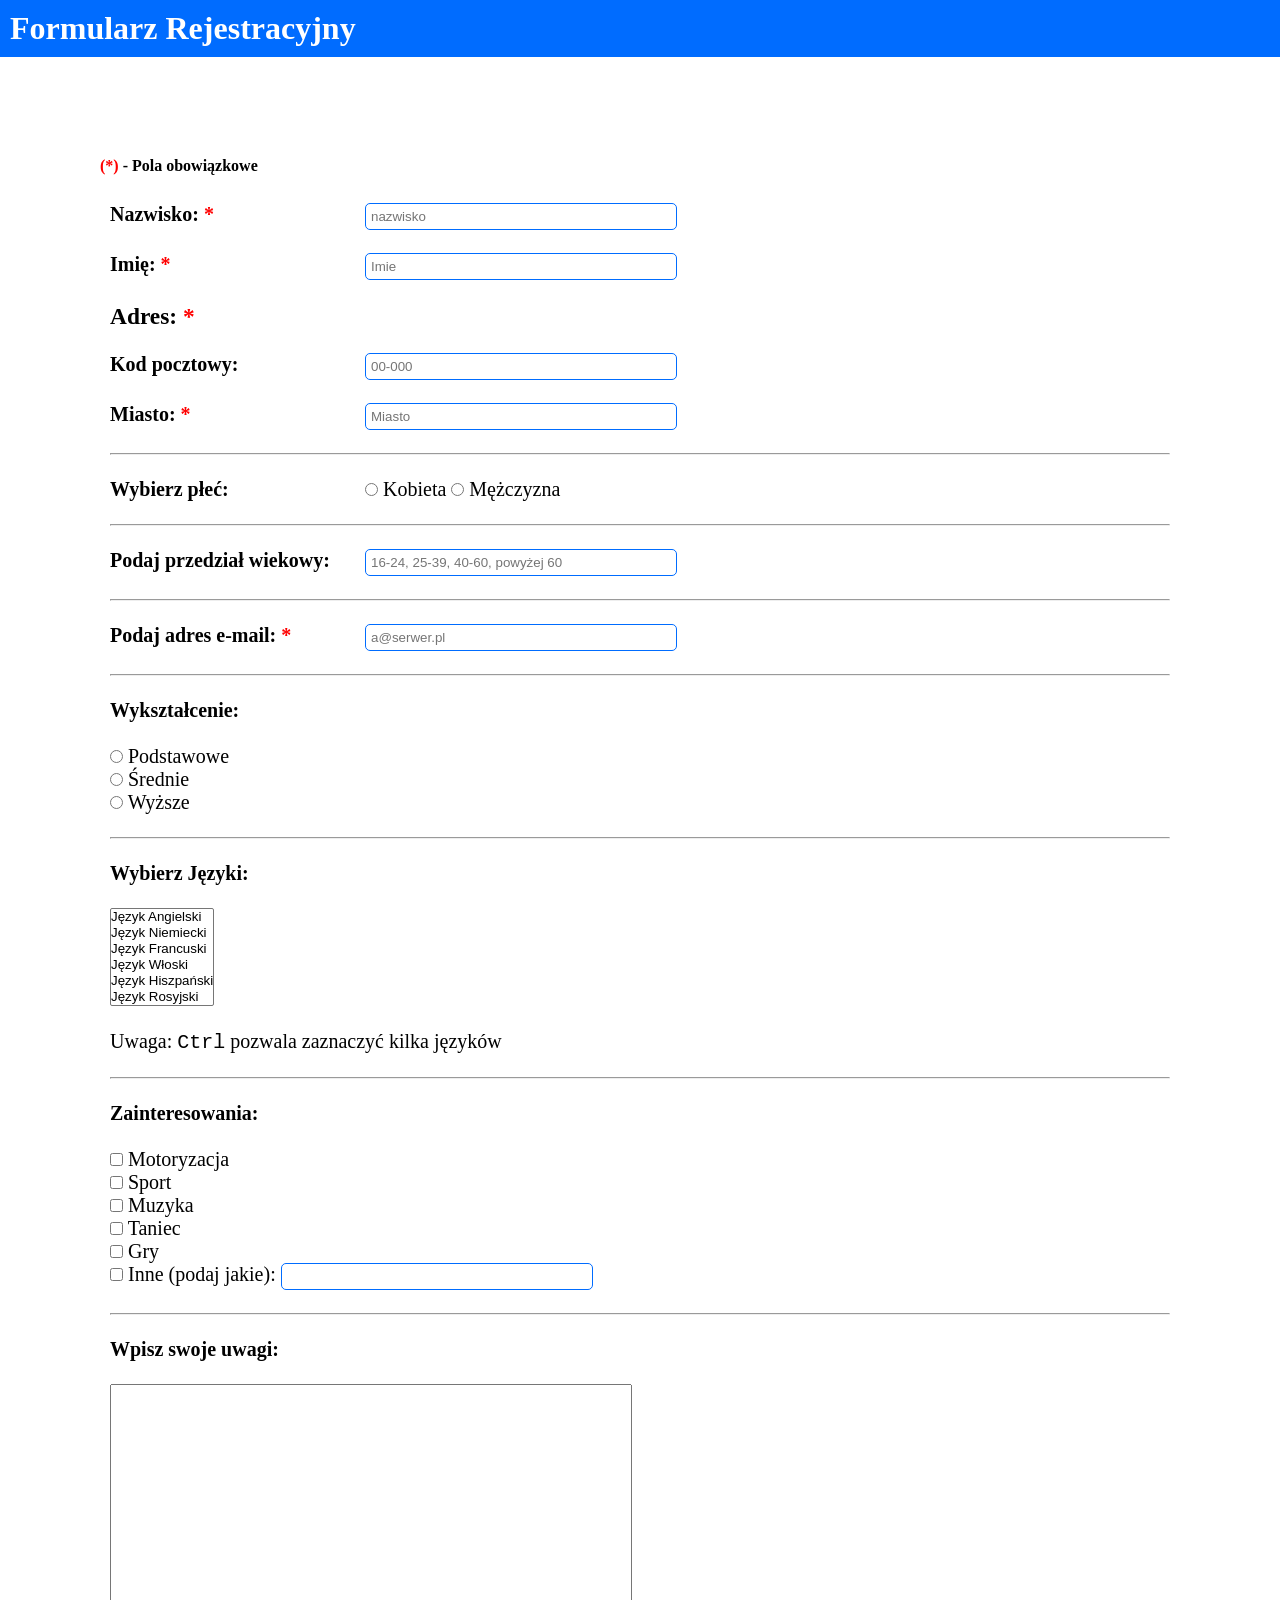
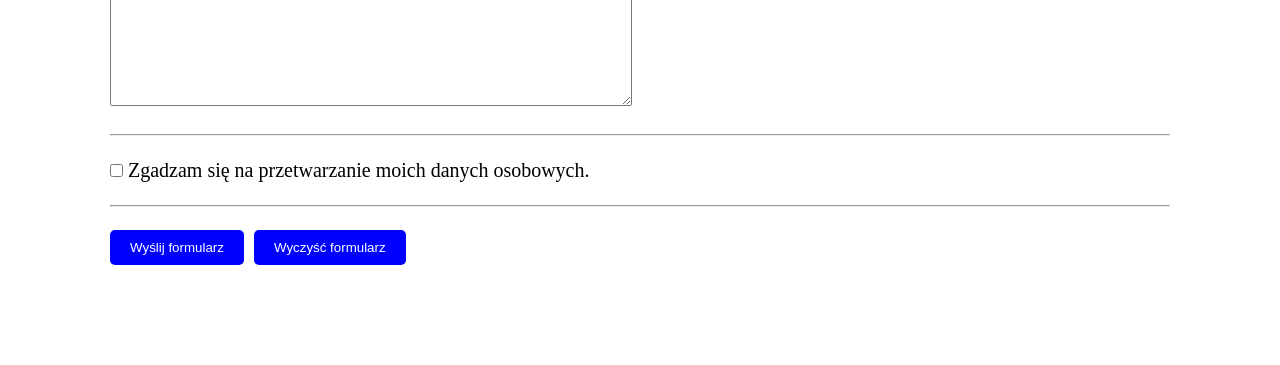
<file: PHP - Strona Formularz/index.html>
<!DOCTYPE html>
<html lang="pl">
<head>
    <meta charset="UTF-8">
    <title>Formularz Rejestracyjny</title>
    <link rel="stylesheet"
          href="style.css">
</head>
<body>
    <header>
        <h1>Formularz Rejestracyjny</h1>
    </header>
    <main>
        <div class="formularz">
            <b><a style="color: red">(*)</a> - Pola obowiązkowe</b>
            <br><br>
            <form>
                <label for="nazwisko"><b>Nazwisko: <a style="color: red">*</a> </b></label>
                <input type="text" id="nazwisko" placeholder="nazwisko"><br><br>
                <label for="imie"><b>Imię: <a style="color: red">*</a> </b></label>
                <input type="text" id="imie" placeholder="Imie"><br><br>
                <h3>Adres:<a style="color: red"> *</a></h3><br>
                <label for="kod-pocztowy"><b>Kod pocztowy:  </b></label>
                <input type="text" id="kod-pocztowy" placeholder="00-000"><br><br>
                <label for="miasto"><b>Miasto: <a style="color: red">*</a> </b></label>
                <input type="text" id="miasto" placeholder="Miasto"><br><br>
                <hr><br>
                <label for="plec"><b>Wybierz płeć: </b></label>
                <input type="radio" id="kobieta" name="plec" value="kobieta"> Kobieta
                <input type="radio" id="mezczyzna" name="plec" value="mezczyzna"> Mężczyzna
                <br><br>
                <hr><br>
                <label for="wiek"><b>Podaj przedział wiekowy: </b></label>
                <input type="text" id="wiek" placeholder="16-24, 25-39, 40-60, powyżej 60"><br><br>
                <hr><br>
                <label for="email"><b>Podaj adres e-mail: <a style="color: red">*</a> </b></label>
                <input type="text" id="email" placeholder="a@serwer.pl"><br><br>
                <hr><br>
                <label for="wyksztalcenie"><b>Wykształcenie: </b></label><br><br>
                <input type="radio" id="wyksztalcenie-podstawowe" name="wyksztalcenie" value="Podstawowe"> Podstawowe<br>
                <input type="radio" id="wyksztalcenie-srednie" name="wyksztalcenie" value="Srednie"> Średnie<br>
                <input type="radio" id="wyksztalcenie-wyzsze" name="wyksztalcenie" value="Wyzsze"> Wyższe<br><br>
                <hr><br>
                <label for="jezyk"><b>Wybierz Języki: </b></label><br><br>
                <select name="jezyki" size="6" multiple>
                    <option value="angielski">Język Angielski</option>
                    <option value="niemiecki">Język Niemiecki</option>
                    <option value="francuski">Język Francuski</option>
                    <option value="wloski">Język Włoski</option>
                    <option value="hiszpanski">Język Hiszpański</option>
                    <option value="rosyjski">Język Rosyjski</option>
                </select>
                <br><br>
                Uwaga: <kbd>Ctrl</kbd> pozwala zaznaczyć kilka języków
                <br><br>
                <hr><br>
                <label for="zainteresowania"><b>Zainteresowania: </b></label><br><br>
                <input type="checkbox" id="zainteresowania-motoryzacja" name="zainteresowania" value="motoryzacja"> Motoryzacja<br>
                <input type="checkbox" id="zainteresowania-sport" name="zainteresowania" value="sport"> Sport<br>
                <input type="checkbox" id="zainteresowania-muzyka" name="zainteresowania" value="muzyka"> Muzyka<br>
                <input type="checkbox" id="zainteresowania-taniec" name="zainteresowania" value="taniec"> Taniec<br>
                <input type="checkbox" id="zainteresowania-Gry" name="zainteresowania" value="gry"> Gry<br>
                <input type="checkbox" id="zainteresowania-inne" name="zainteresowania" value="inne"> Inne (podaj jakie):
                <input type="text" id="zainteresowania-inne"><br><br>
                <hr><br>
                <label for="uwagi"><b>Wpisz swoje uwagi: </b></label><br><br>
                <textarea></textarea>
                <br><br><hr><br>
                <input type="checkbox" id="przetwarzanie" name="przetwarzanie"> Zgadzam się na przetwarzanie moich danych osobowych.
                <br><br><hr><br>
                <input type="submit" value="Wyślij formularz"><input type="reset" value="Wyczyść formularz">
            </form>
        </div>
    </main>
</body>
</html>
</file>
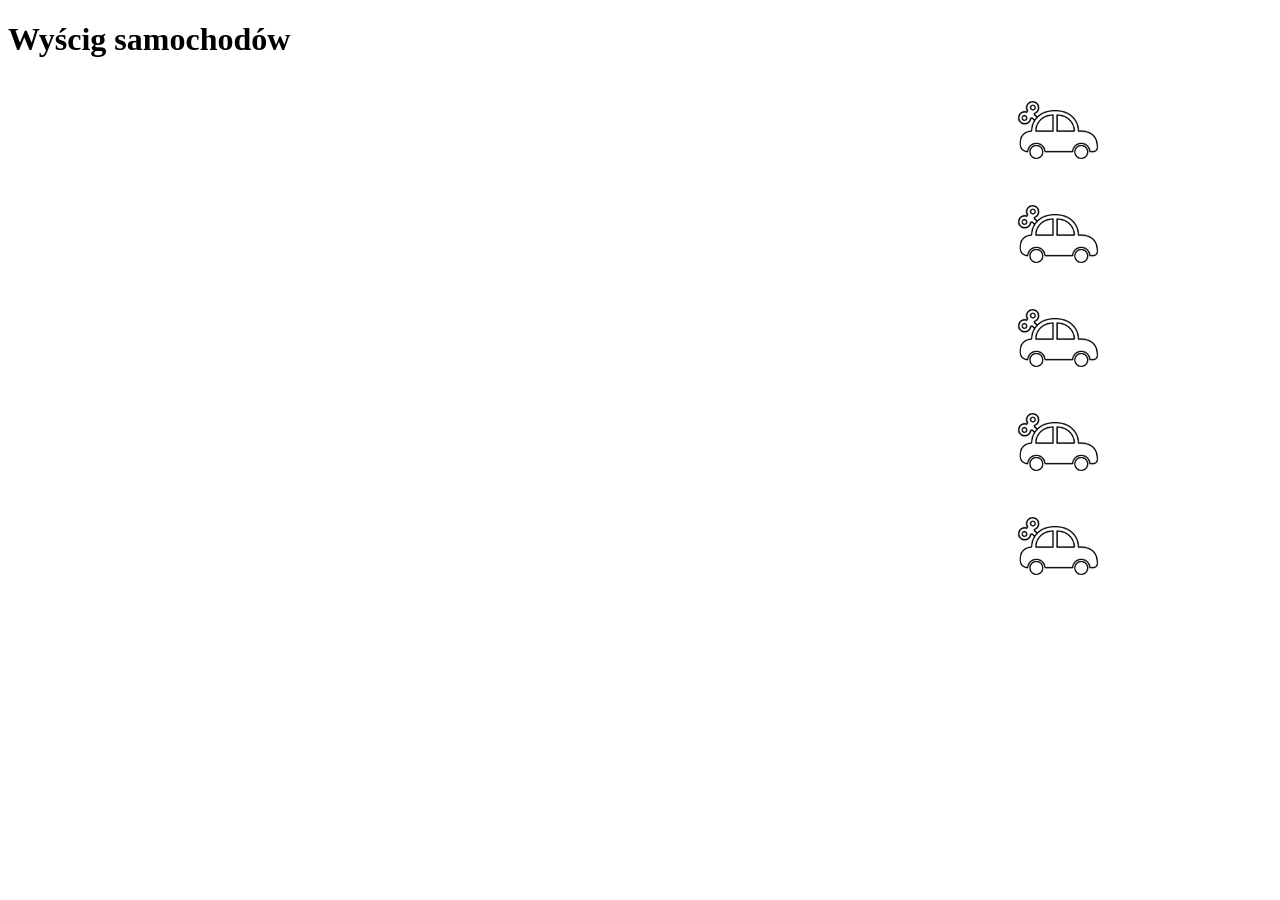
<file: Animacje/Zadanie 6.10/index.html>
<!DOCTYPE html>
<html lang="pl">
<head>
    <meta charset="UTF-8">
    <title>Zadanie 6.10</title>
    <link rel="stylesheet"
          href="style.css">
</head>
<body>
    <h1>Wyścig samochodów</h1>
    <div class="animacja">
        <img src="samochodzik.jpg" alt="samochod" class="samochod1"><br>
        <img src="samochodzik.jpg" alt="samochod" class="samochod2"><br>
        <img src="samochodzik.jpg" alt="samochod" class="samochod3"><br>
        <img src="samochodzik.jpg" alt="samochod" class="samochod4"><br>
        <img src="samochodzik.jpg" alt="samochod" class="samochod5"><br>
    </div>
</body>
</html>
</file>
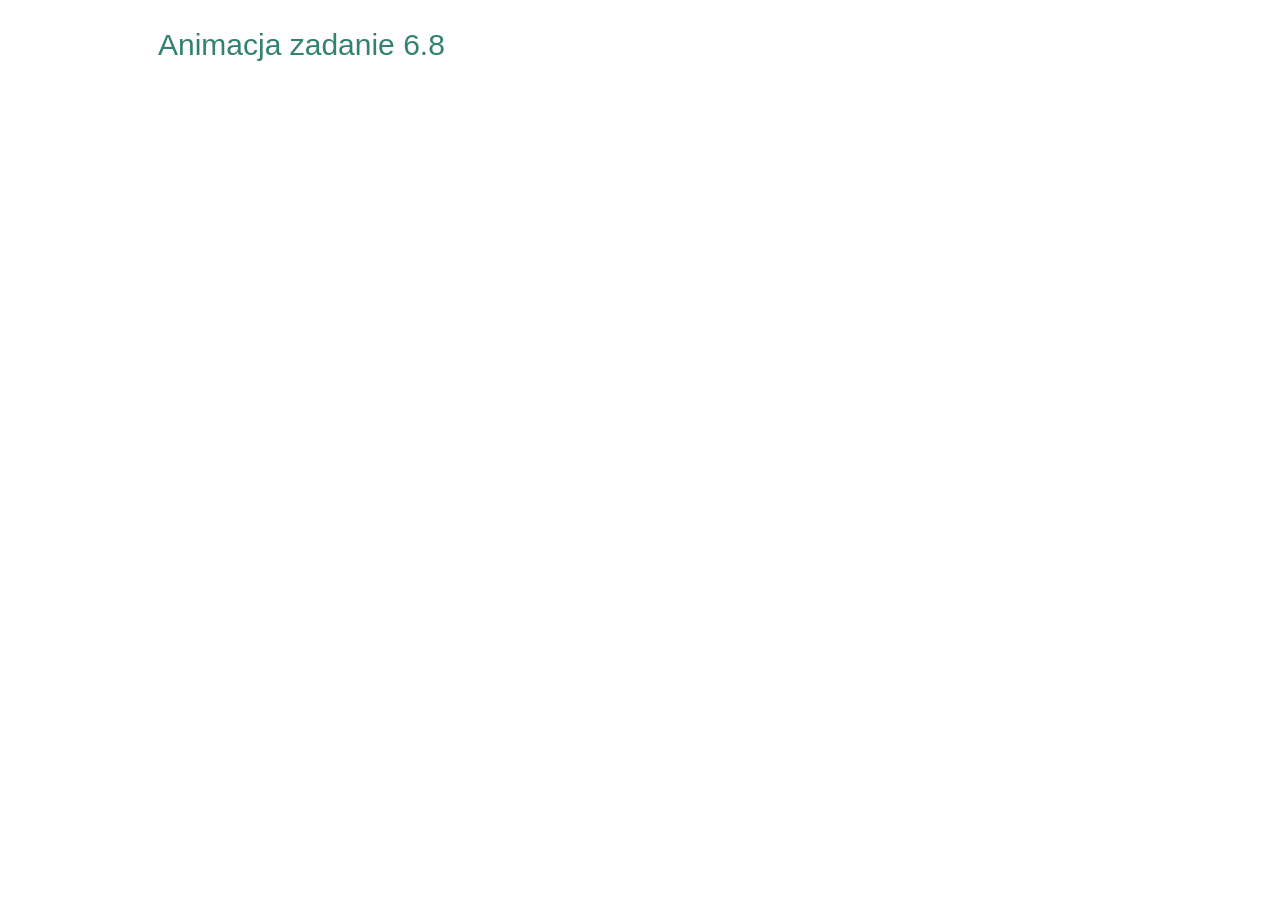
<file: Animacje/Zadanie 6.8/index.html>
<!DOCTYPE html>
<html lang="pl">
<head>
    <meta charset="UTF-8">
    <title>Zadanie 6.8</title>
    <link rel="stylesheet"
          href="style.css">
</head>
<body>
    <div class="animacja">
        Animacja zadanie 6.8
    </div>
</body>
</html>
</file>
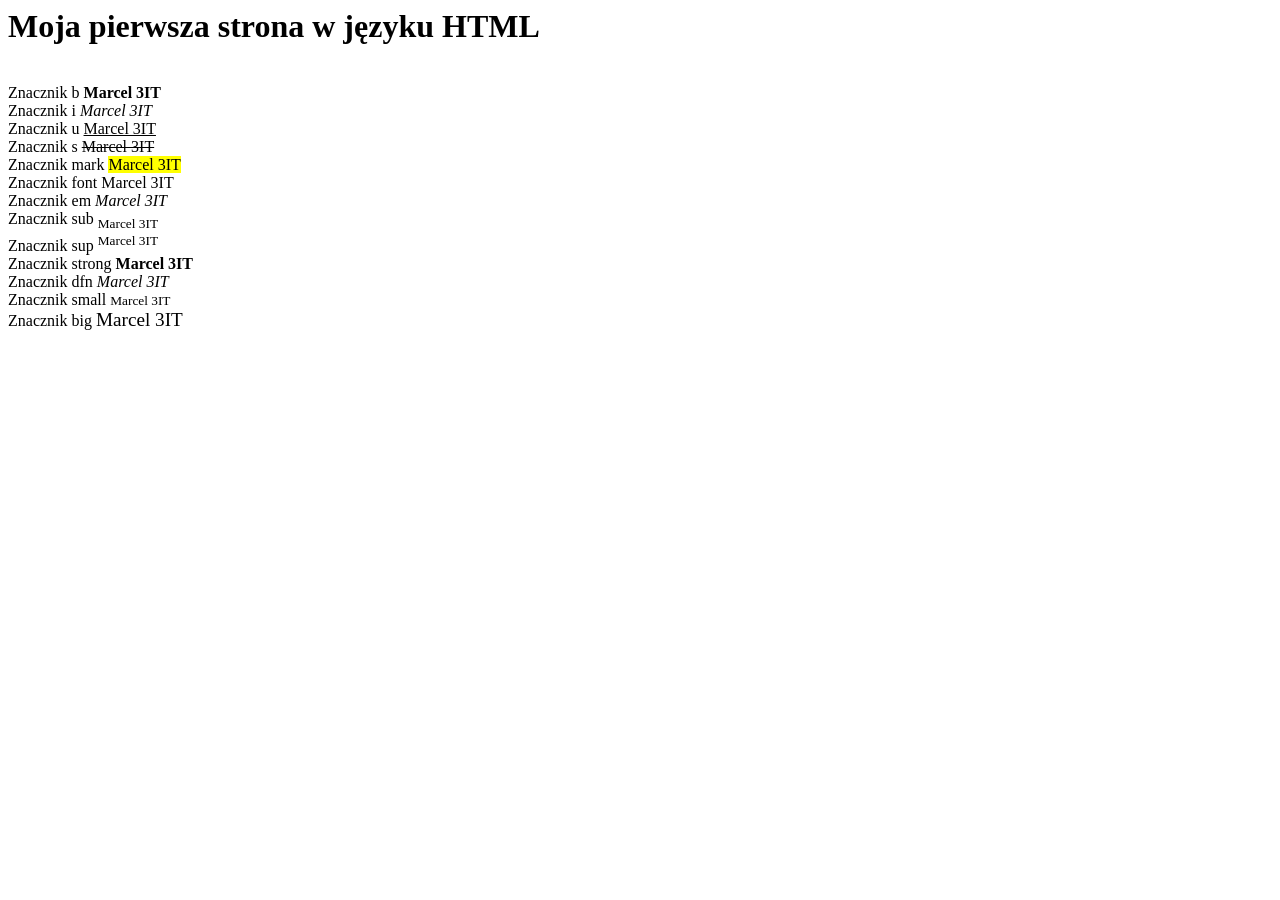
<file: Stare/Materiały z lekcji/Lekcja 1 - HTML - struktura dokumentu/index.html>
<html>
	<head>
		<meta charset="UTF-8">
	</head>
	<body>
		<h1>Moja pierwsza strona w języku HTML</h1>
		<br>
		Znacznik b <b>Marcel 3IT</b>
		<br>
		Znacznik i <i>Marcel 3IT</i>
		<br>
		Znacznik u <u>Marcel 3IT</u>
		<br>
		Znacznik s <s>Marcel 3IT</s>
		<br>
		Znacznik mark <mark>Marcel 3IT</mark>
		<br>
		Znacznik font <font>Marcel 3IT</font>
		<br>
		Znacznik em <em>Marcel 3IT</em>
		<br>
		Znacznik sub <sub>Marcel 3IT</sub>
		<br>
		Znacznik sup <sup>Marcel 3IT</sup>
		<br>
		Znacznik strong <strong>Marcel 3IT</strong>
		<br>
		Znacznik dfn <dfn>Marcel 3IT</dfn>
		<br>
		Znacznik small <small>Marcel 3IT</small>
		<br>
		Znacznik big <big>Marcel 3IT</big>
	</body>
</html>
</file>
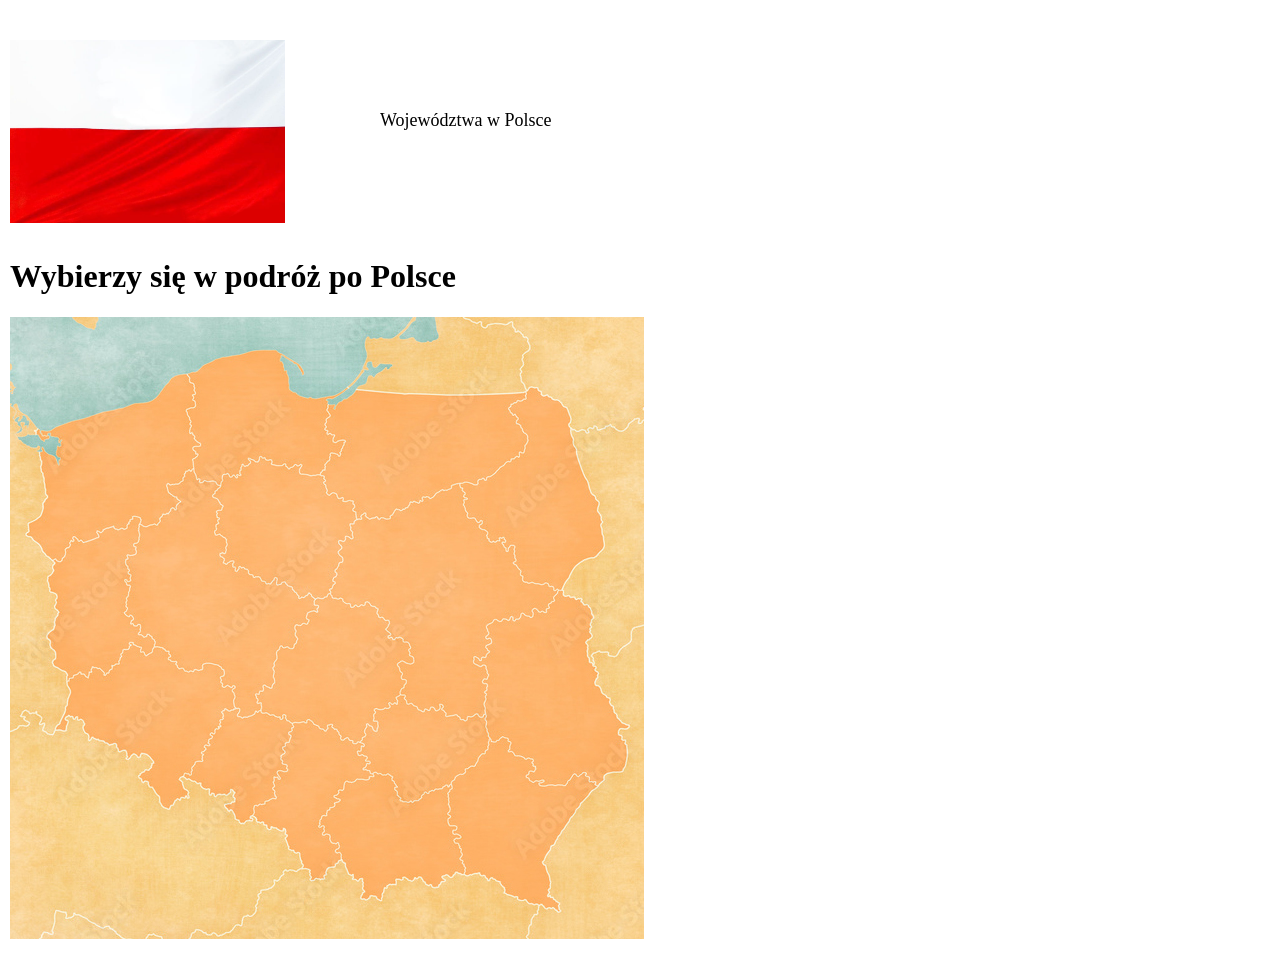
<file: Stare/Materiały z lekcji/Lekcja 10 - Odsyłacze 2/index.html>
<!DOCTYPE html>
<html lang="pl">
<head>
    <meta charset="UTF-8">
    <meta name="viewport" content="width=device-width, initial-scale=1.0">
    <link rel="stylesheet" href="style.css">
    <title>Mapa Województw</title>
</head>
<body>
    <figure>
        <img src="flaga.png" alt="Flaga Polski" width="275px">
        <p>Województwa w Polsce</p>
    </figure>
    <br>
    <h1>Wybierzy się w podróż po Polsce</h1>
    <img src="Mapa.png" alt="Mapa Województw" usemap="#Mapa">
    <map name="Mapa">
        <area shape="rect" coords="480,280,607,460" href="https://www.lubelskie.pl/" alt="Lubelskie">
        <area shape="rect" coords="343,202,497,300" href="https://www.mazovia.pl" alt="Mazowieckie">
        <area shape="rect" coords="400,300,470,380" href="https://www.mazovia.pl" alt="Mazowieckie">
        <area shape="rect" coords="370,380,470,465" href="https://www.swietokrzyskie.pro/" alt="Swiętokrzyskie">
        <area shape="rect" coords="325,77,510,140" href="https://warmia.mazury.pl/" alt="Warminsko-mazurskie">
        <area shape="rect" coords="320,140,465,165" href="https://warmia.mazury.pl/" alt="Warminsko-mazurskie">
        <area shape="rect" coords="320,180,400,200" href="https://warmia.mazury.pl/" alt="Warminsko-mazurskie">
        <area shape="rect" coords="180,35,300,170" href="https://pomorskie.eu/" alt="Pomorskie">
    </map>
</body>
</html>
</file>
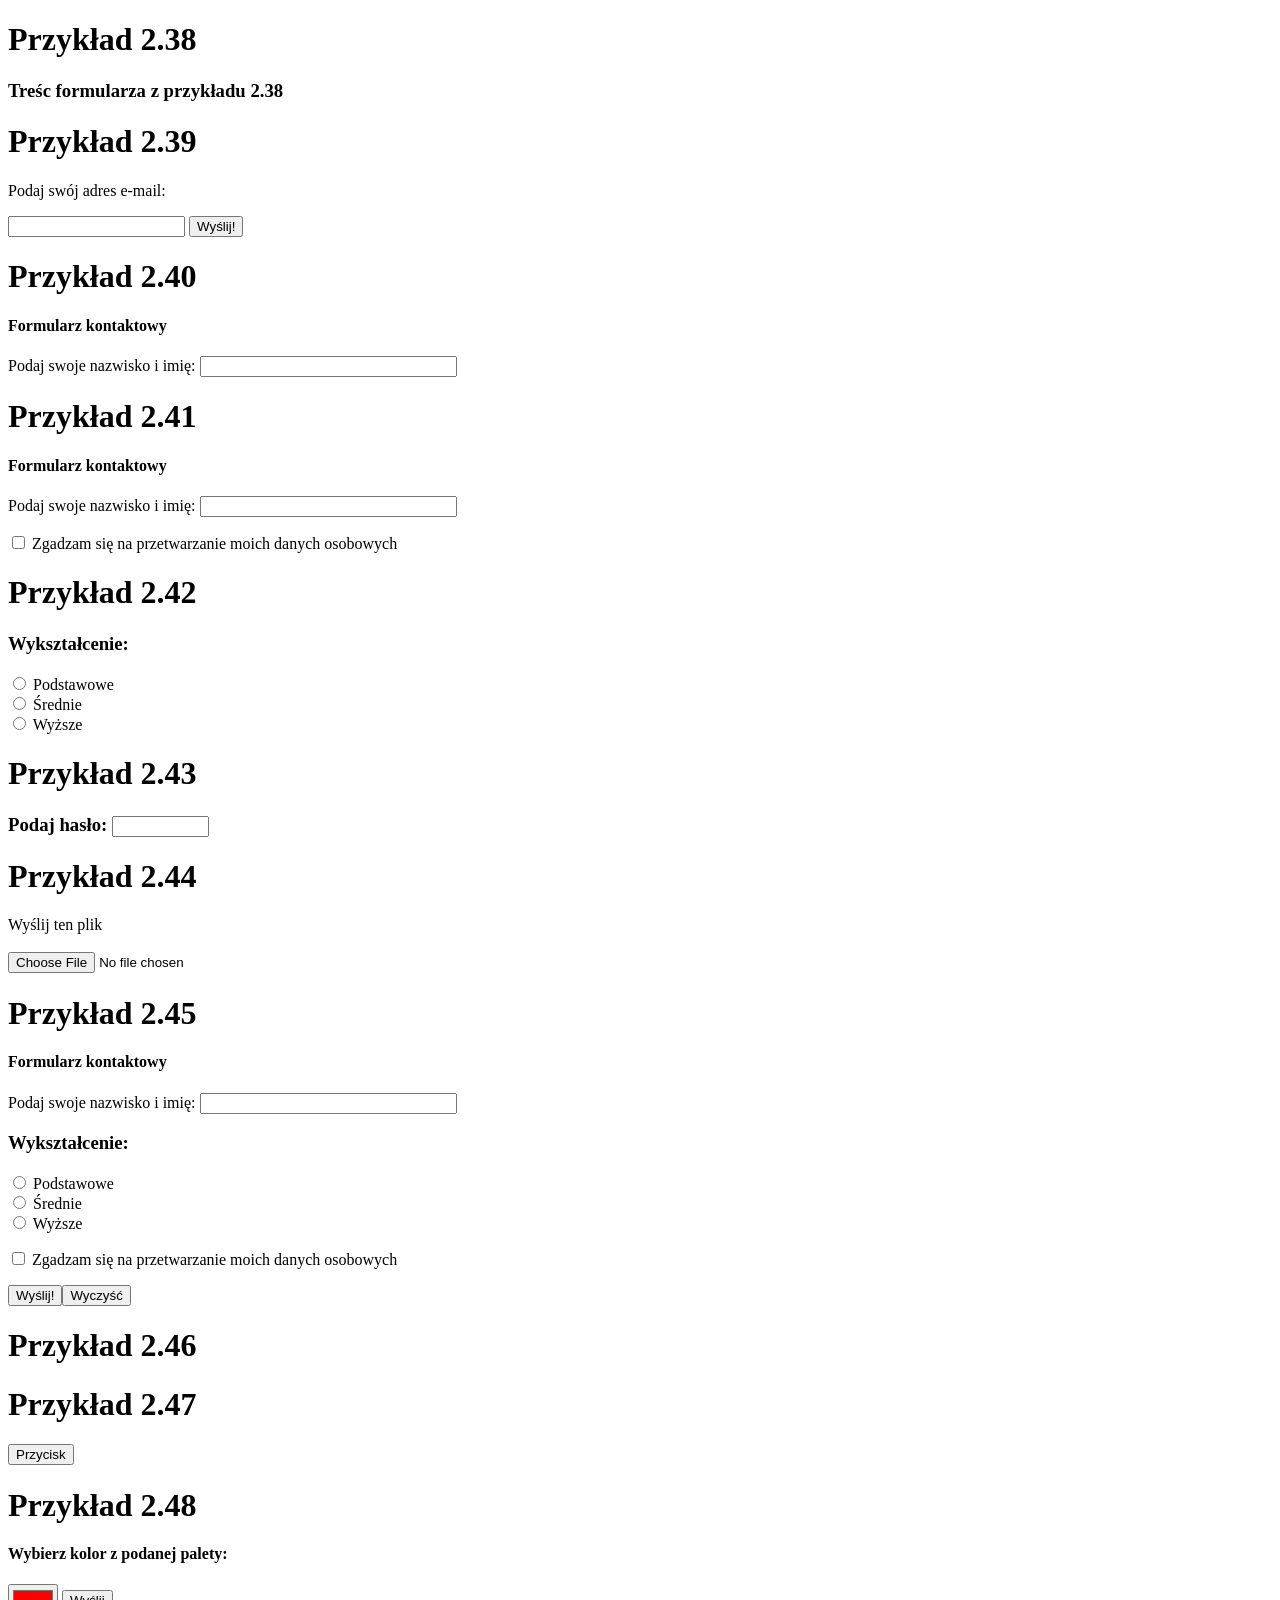
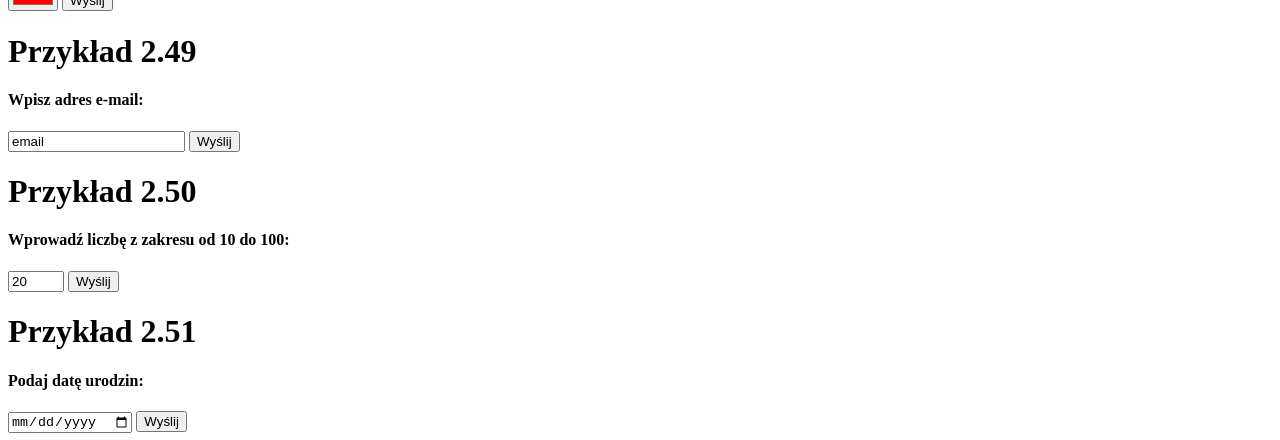
<file: Stare/Materiały z lekcji/Lekcja 11 - Formularze/index.html>
<!DOCTYPE html>
<html lang="pl">
<head>
    <meta charset="UTF-8">
    <title>Formularze</title>
</head>
<body>
    <h1>Przykład 2.38</h1>
    <form action="mailto:nauka@gmail.com" method="post">
        <h3>Treśc formularza z przykładu 2.38</h3>
    </form>
    <h1>Przykład 2.39</h1>
    <form action="http://localhost/skrypt_form.php" method="post">
        <p>Podaj swój adres e-mail: </p>
        <input type="text" name="adres" value="">
        <input type="submit" value="Wyślij!">
    </form>
    <h1>Przykład 2.40</h1>
    <form action="http://localhost/skrypt_form.php" method="post">
        <h4>Formularz kontaktowy</h4>
        <p>Podaj swoje nazwisko i imię: <input type="text" name="nazwisko" value="" size="30"></p>
    </form>
    <h1>Przykład 2.41</h1>
    <form action="http://localhost/skrypt_form.php" method="post">
        <h4>Formularz kontaktowy</h4>
        <p>Podaj swoje nazwisko i imię: <input type="text" name="nazwisko" value="" size="30"></p>
        <p><input type="checkbox" name="opcja"> Zgadzam się na przetwarzanie moich danych osobowych</p>
    </form>
    <h1>Przykład 2.42</h1>
    <form action="http://localhost/skrypt_form.php" method="post">
        <h3>Wykształcenie: </h3>
        <input type="radio" name="grupa_opcji" value="podstawowe"> Podstawowe <br>
        <input type="radio" name="grupa_opcji" value="srednie"> Średnie <br>
        <input type="radio" name="grupa_opcji" value="wyższe"> Wyższe <br>
    </form>
    <h1>Przykład 2.43</h1>
    <form action="http://localhost/skrypt_form.php" method="post">
        <h3>Podaj hasło: <input type="password" name="haslo" value="" size="10", maxlength="32"></h3>
    </form>
    <h1>Przykład 2.44</h1>
    <form enctype="multipart/form-data" action="http://localhost/skrypt_form.php" method="post">
        <p>Wyślij ten plik <br><br> <input type="file" name="plik" size="50"></p>
    </form>
    <h1>Przykład 2.45</h1>
    <form action="http://localhost/skrypt_form.php" method="post">
        <h4>Formularz kontaktowy</h4>
        <p>Podaj swoje nazwisko i imię: <input type="text" name="nazwisko" value="" size="30"></p>
        <h3>Wykształcenie: </h3>
        <input type="radio" name="grupa_opcji" value="podstawowe"> Podstawowe <br>
        <input type="radio" name="grupa_opcji" value="srednie"> Średnie <br>
        <input type="radio" name="grupa_opcji" value="wyższe"> Wyższe <br>
        <p><input type="checkbox" name="opcja"> Zgadzam się na przetwarzanie moich danych osobowych</p>
        <p><input type="submit" value="Wyślij!"><input type="reset" value="Wyczyść"></p>
    </form>
    <h1>Przykład 2.46</h1>
    <input type="hidden" name="Data urodzenia" value="3 marca 1980">
    <h1>Przykład 2.47</h1>
    <input type="button" value="Przycisk">
    <h1>Przykład 2.48</h1>
    <form action="http://localhost/skrypt_form.php" method="post">
        <h4>Wybierz kolor z podanej palety: </h4>
        <input type="color" name="kolor" value="#ff0000">
        <input type="button" value="Wyślij">
    </form>
    <h1>Przykład 2.49</h1>
    <form action="http://localhost/skrypt_form.php" method="post">
        <h4>Wpisz adres e-mail: </h4>
        <input type="email" value="email">
        <input type="button" value="Wyślij">
    </form>
    <h1>Przykład 2.50</h1>
    <form action="http://localhost/skrypt_form.php" method="post">
        <h4>Wprowadź liczbę z zakresu od 10 do 100:</h4>
        <input type="number" value="20" name="liczba" min="10" max="100">
        <input type="button" value="Wyślij">
    </form>
    <h1>Przykład 2.51</h1>
    <form action="http://localhost/skrypt_form.php" method="post">
        <h4>Podaj datę urodzin:</h4>
        <input type="date" name="data">
        <input type="button" value="Wyślij">
    </form>
</body>
</html>
</file>
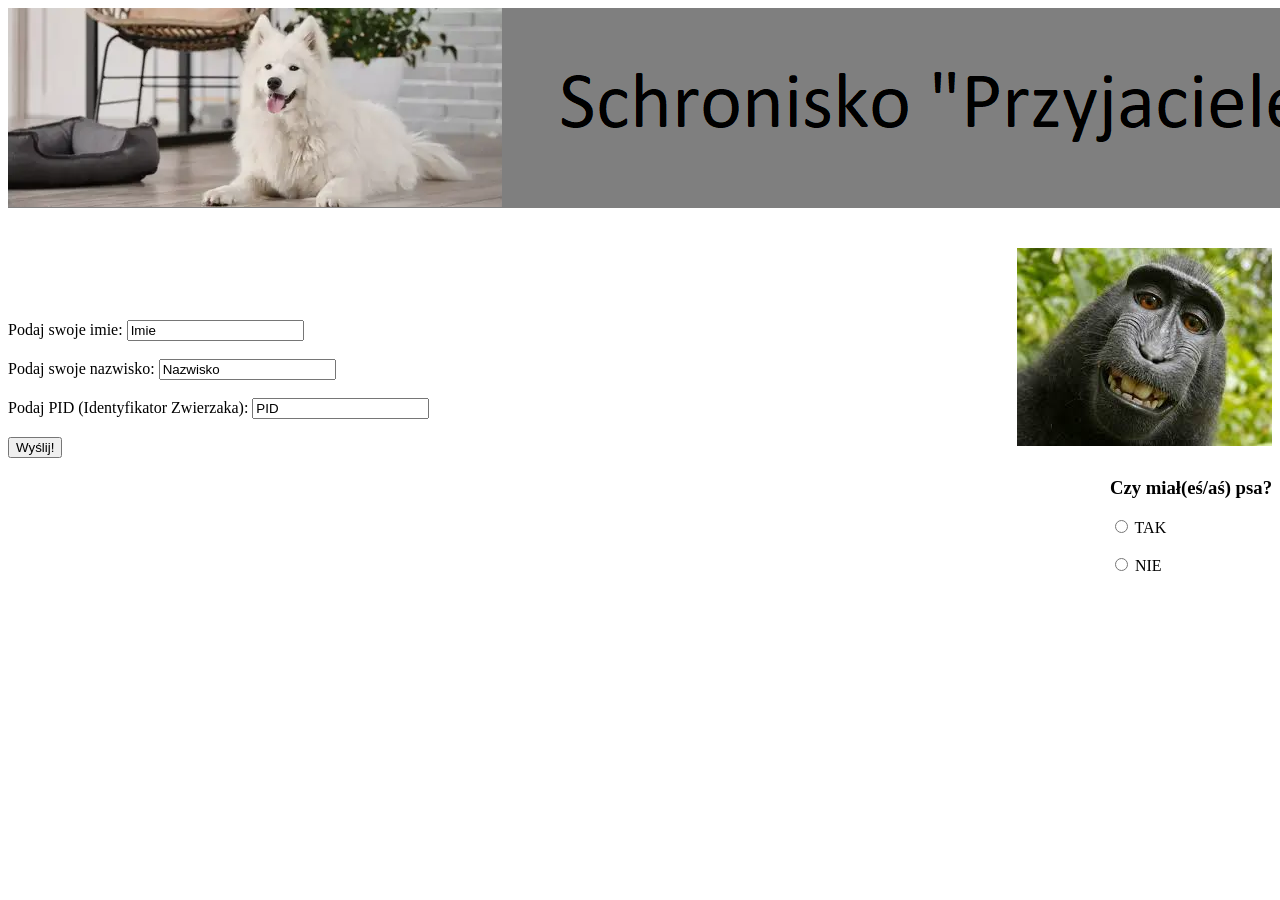
<file: Stare/Materiały z lekcji/Lekcja 12 - Strona Schronisko/index.html>
<!DOCTYPE html>
<html lang="pl">
<head>
    <meta charset="UTF-8">
    <title>Schronisko</title>
</head>
<body>
    <img src="zdjecie.png" alt="Zdjecie Psa - Schronisko">
    <br><br><br>
    <div>
        <img src="malpa.jpg" alt="Malpa" style="float: right">
    </div>
    <br><br><br><br>
    <form>
        Podaj swoje imie: <input type="text" name="Imie" value="Imie">
        <br><br>
        Podaj swoje nazwisko: <input type="text" name="Imie" value="Nazwisko">
        <br><br>
        Podaj PID (Identyfikator Zwierzaka): <input type="text" name="PID" value="PID">
        <br><br>
        <input type="button" value="Wyślij!">
    </form>
    <form style="float: right;">
        <h3>Czy miał(eś/aś) psa?</h3>
        <input type="radio" name="czy_miales"> TAK <br><br>
        <input type="radio" name="czy_miales"> NIE
    </form>
</body>
</html>
</file>
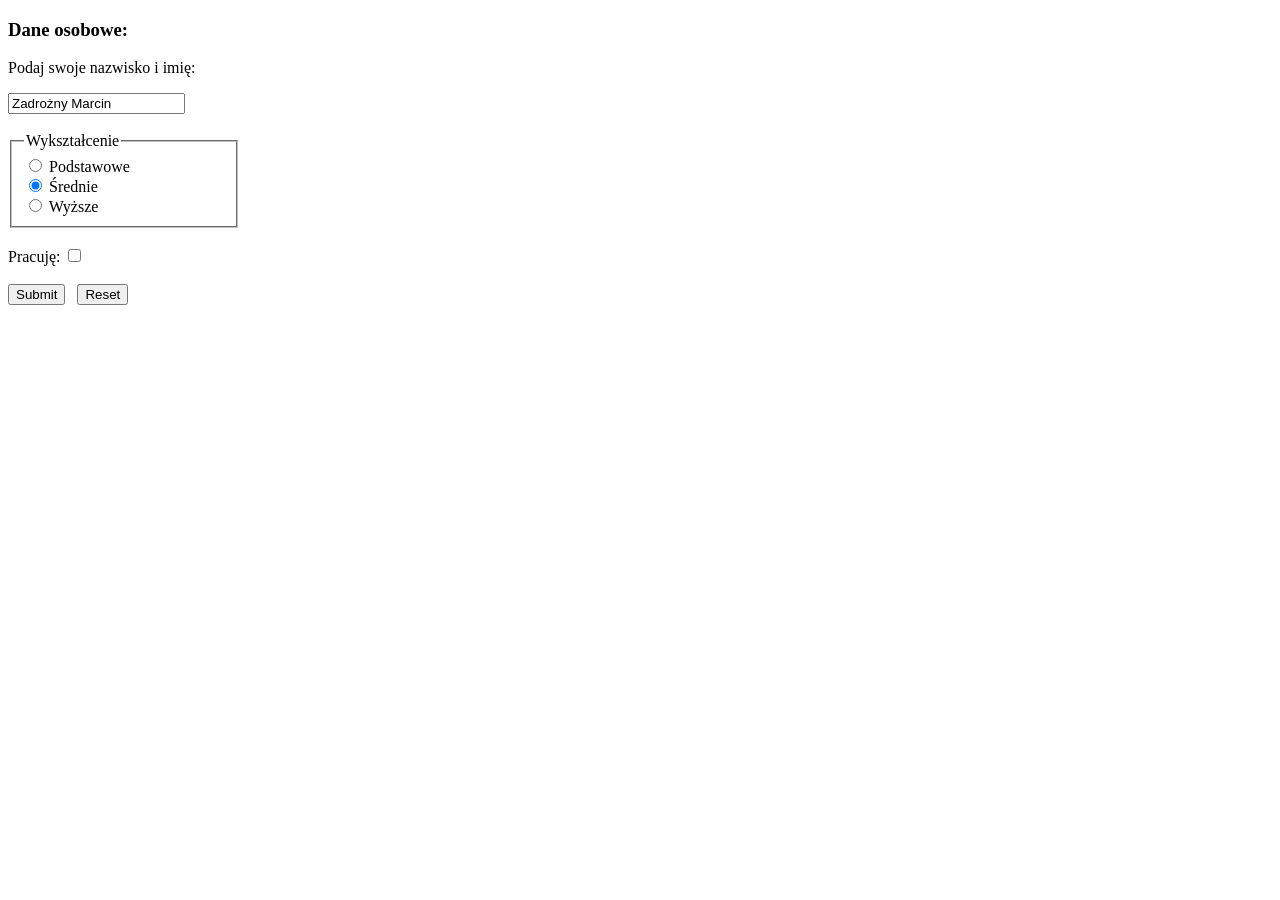
<file: Stare/Materiały z lekcji/Lekcja 13 - Formularze 2/index.html>
<!DOCTYPE html>
<html lang="pl">
<head>
    <meta charset="UTF-8">
    <title>Formularze 2</title>
</head>
<body>
    <form action="wyslane.html">
        <h3>Dane osobowe: </h3>
        <p>Podaj swoje nazwisko i imię:</p>
        <input type="text" name="imienazwisko" value="Zadrożny Marcin">
        <br><br>
        <fieldset style="width: 200px;">
            <legend>Wykształcenie</legend>
            <input type="radio" name="grupa_opcji"> Podstawowe <br>
            <input type="radio" name="grupa_opcji" checked> Średnie <br>
            <input type="radio" name="grupa_opcji"> Wyższe
        </fieldset>
        <br>
        Pracuję: <input type="checkbox">
        <br>
        <br>
        <input type="submit" name="wyslij"> &nbsp;
        <input type="reset" name="wyczysc">
    </form>
</body>
</html>
</file>
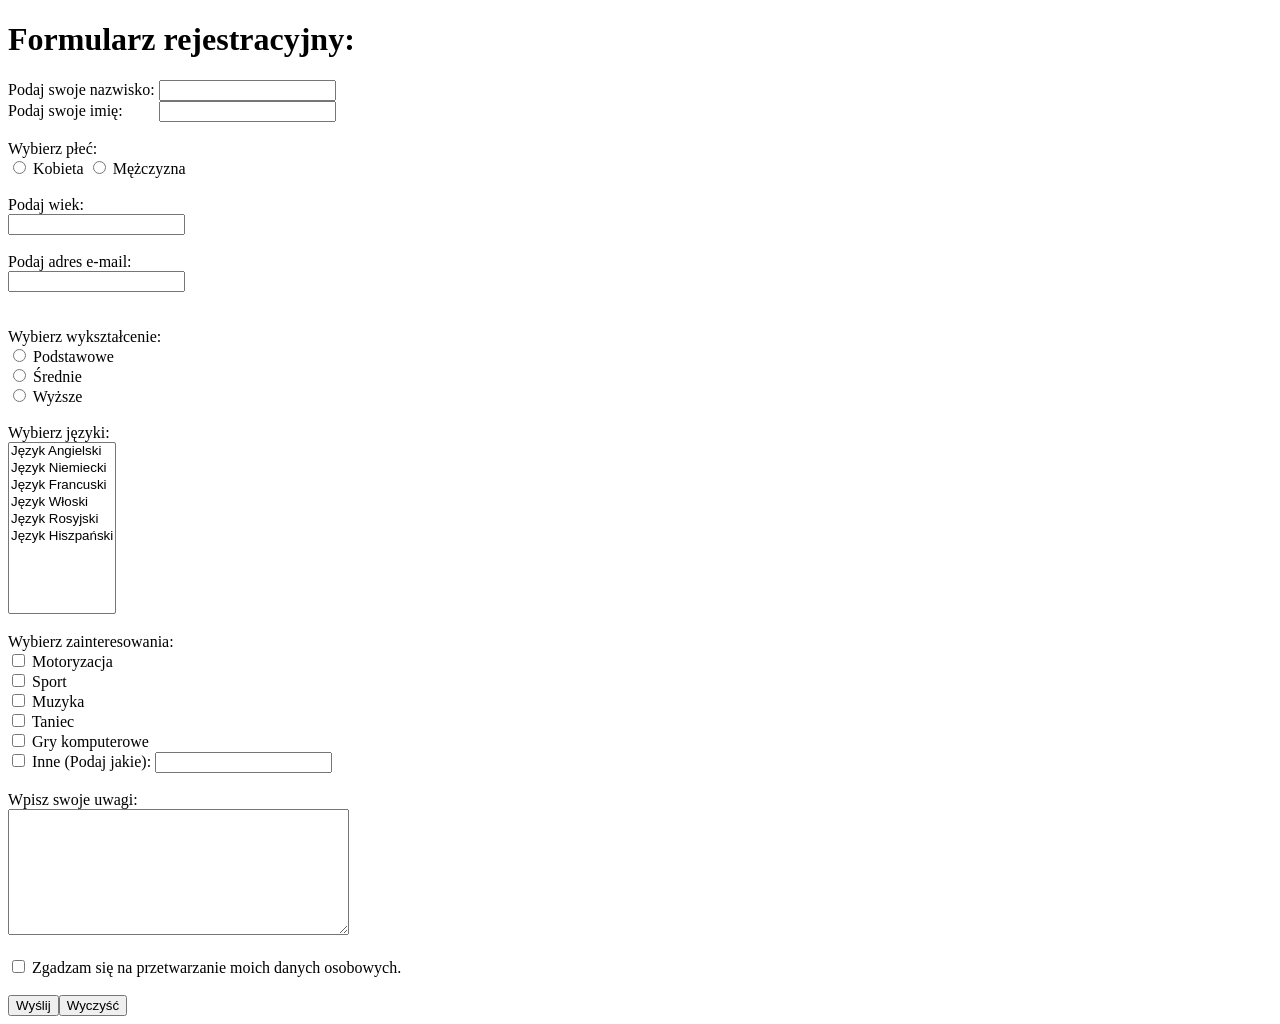
<file: Stare/Materiały z lekcji/Lekcja 14.1 - Formularze 3/index.html>
<!DOCTYPE html>
<html lang="pl">
<head>
    <meta charset="UTF-8">
    <title>Formularze 3</title>
</head>
<body>
    <div>
        <h1>Formularz rejestracyjny:</h1>
        <form action="http://localhost/skrypt_form.php" method="post">
            Podaj swoje nazwisko: <input name="nazwisko"><br>
            Podaj swoje imię: &nbsp;&nbsp;&nbsp;&nbsp;&nbsp;&nbsp;&nbsp; <input name="imie"><br><br>
            Wybierz płeć:
            <br>
            <input type="radio" name="plec"> Kobieta
            <input type="radio" name="plec"> Mężczyzna
            <br><br>
            Podaj wiek: <br>
            <input type="text">
            <br><br>
            Podaj adres e-mail: <br>
            <input type="text">
            <br><br><br>
            Wybierz wykształcenie:
            <br>
            <input type="radio"> Podstawowe <br>
            <input type="radio"> Średnie <br>
            <input type="radio"> Wyższe
            <br><br>
            Wybierz języki: <br>
            <select name="jezyki" size="10" multiple>
                <option value="angielski">Język Angielski</option>
                <option value="niemiecki">Język Niemiecki</option>
                <option value="francuski">Język Francuski</option>
                <option value="wloski">Język Włoski</option>
                <option value="rosyjski">Język Rosyjski</option>
                <option value="hiszpanski">Język Hiszpański</option>
            </select>
            <br><br>
            Wybierz zainteresowania: <br>
            <input type="checkbox"> Motoryzacja <br>
            <input type="checkbox"> Sport <br>
            <input type="checkbox"> Muzyka <br>
            <input type="checkbox"> Taniec <br>
            <input type="checkbox"> Gry komputerowe <br>
            <input type="checkbox"> Inne (Podaj jakie): <input type="text"> <br><br>
            Wpisz swoje uwagi:<br>
            <textarea name="blok" rows="8" cols="40"></textarea><br><br>
            <input type="checkbox"> Zgadzam się na przetwarzanie moich danych osobowych.<br><br>
            <input type="submit" value="Wyślij"><input type="reset" value="Wyczyść">
        </form>
    </div>
</body>
</html>
</file>
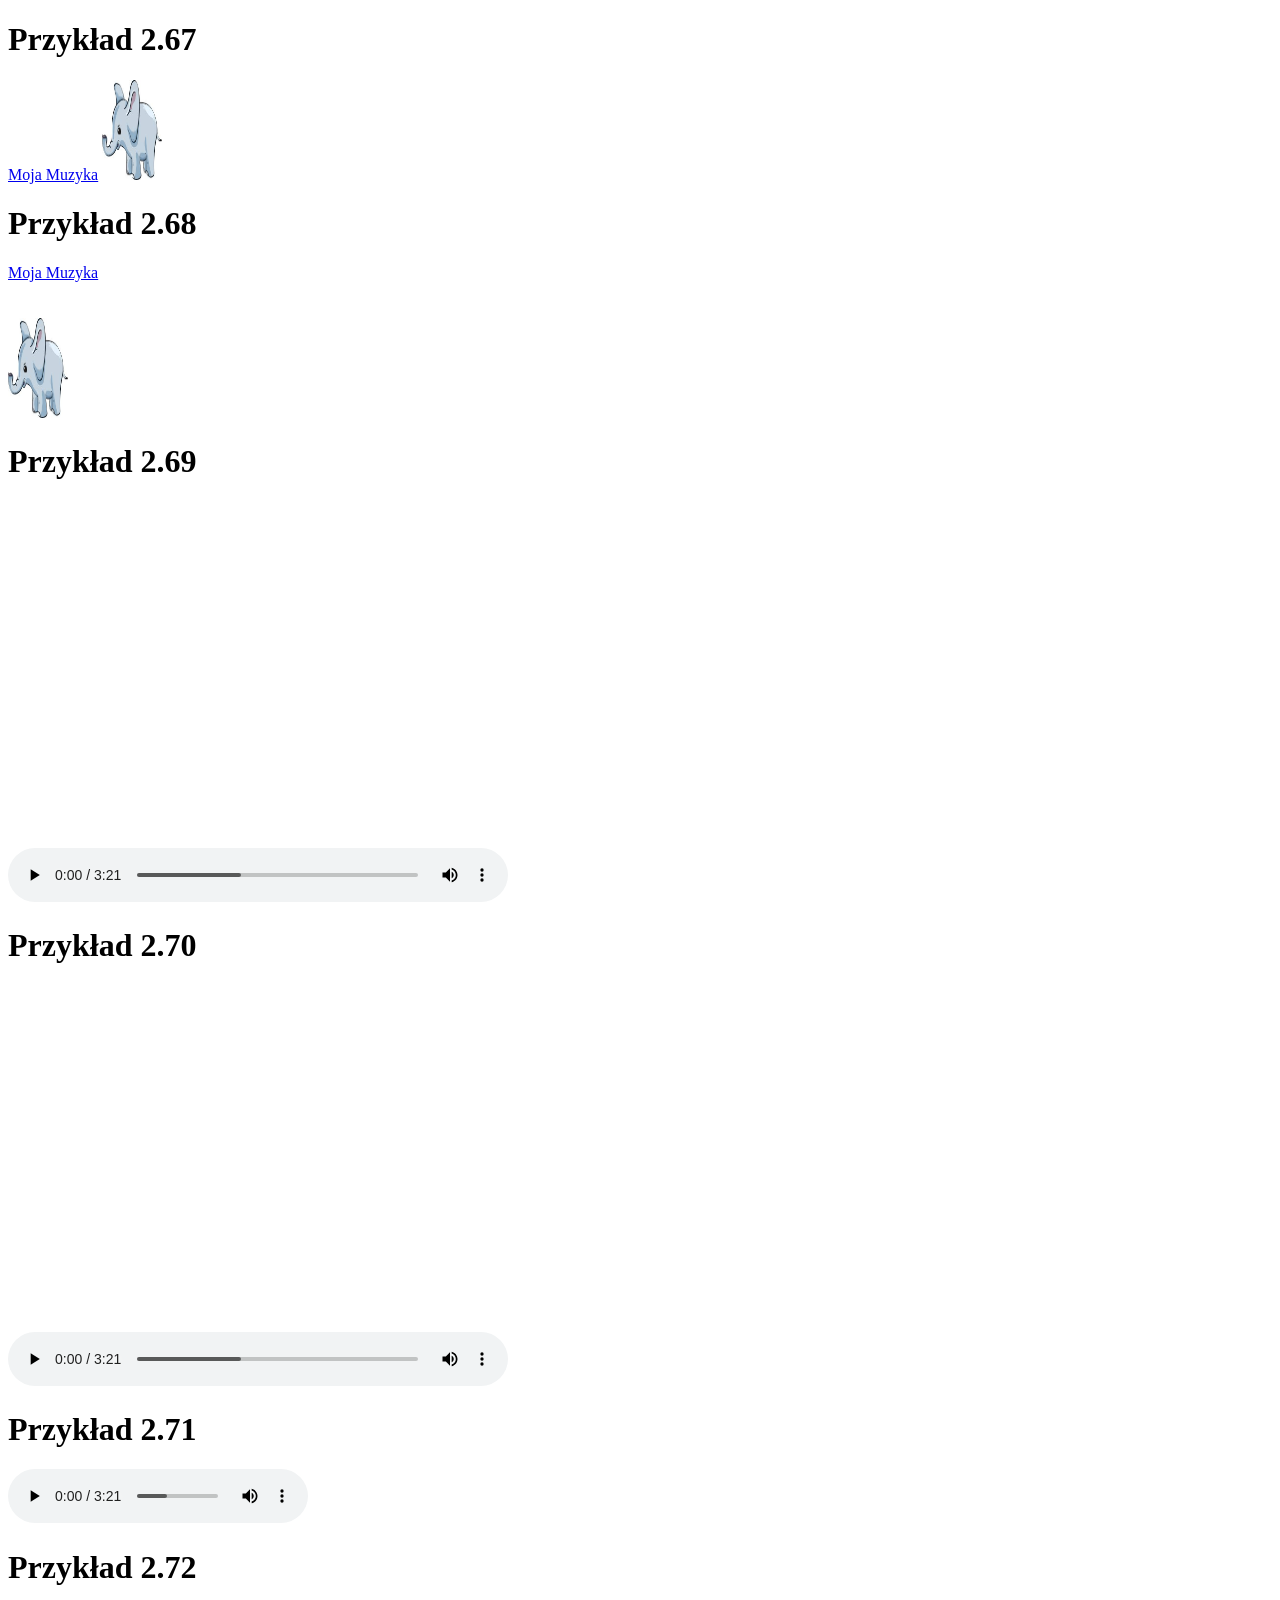
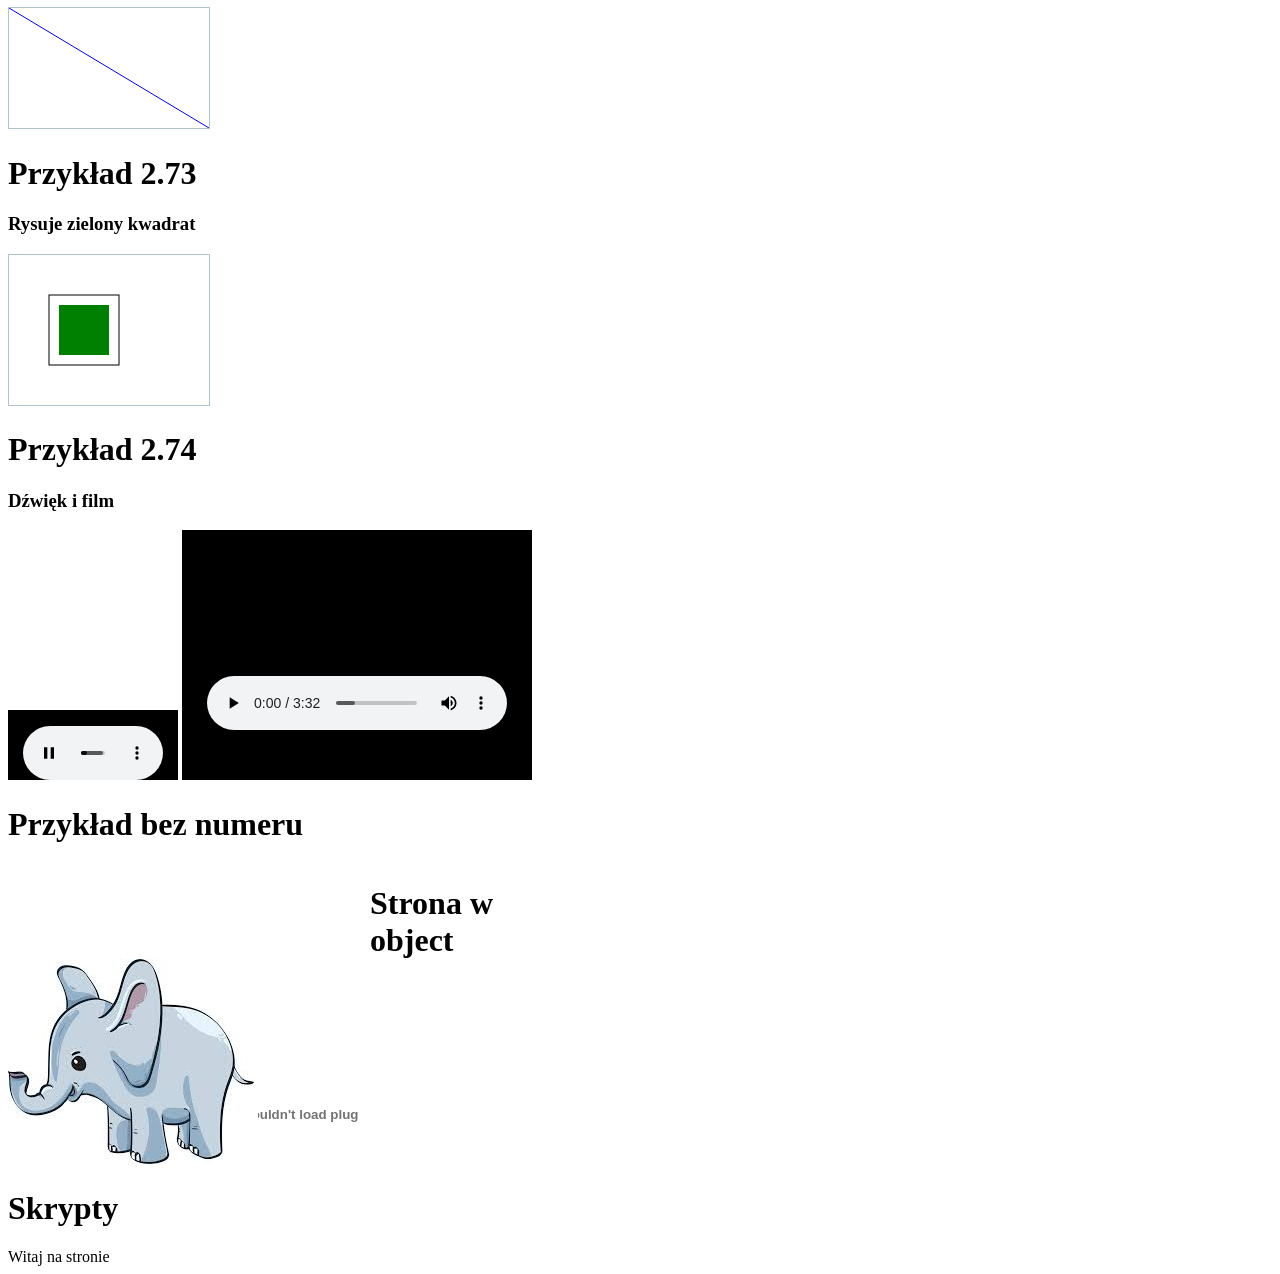
<file: Stare/Materiały z lekcji/Lekcja 14.2 - Multimedia/index.html>
<!DOCTYPE html>
<html lang="pl">
<head>
	<meta charset="UTF-8">
	<title>Multimedia</title>
</head>
<body>
	<div>
		<h1>Przykład 2.67</h1>
		<a href="audio.mp3">Moja Muzyka</a>
		<a href="film.mp4"><img src="obrazek.jpg" alt="wyswietla film" width="60" height="100"></a>
	</div>
	<div>
		<h1>Przykład 2.68</h1>
		<a href="audio.wma">Moja Muzyka</a><br><br><br>
		<a href="film.mp4"><img src="obrazek.jpg" alt="wyswietla film" width="60" height="100"></a>
	</div>
	<div>
		<h1>Przykład 2.69</h1>
		<video height="400" width="500" controls src="audio.ogg">Ten typ video nie jest obsługiwany!</video>
	</div>
	<div>
		<h1>Przykład 2.70</h1>
		<video height="400" width="500" controls>
			<source src="audio.ogg" type="video/ogg">
			<source src="film.mp4" type="video/mp4">
			Ten typ video nie jest obsługiwany!
		</video>
	</div>
	<div>
		<h1>Przykład 2.71</h1>
		<audio controls>
			<source src="audio.ogg" type="audio/ogg">
			<source src="testowe-audio.wav" type="audio/wav">
			Ten typ audio nie jest obsługiwany!
		</audio>
	</div>
	<div>
		<h1>Przykład 2.72</h1>
		<canvas id="kanwa" width="200" height="120" style="border: 1px solid #aec5ce;">Brak obsługi canvas</canvas>
		<script>
			var kanwa = document.getElementById("kanwa");
			var kontekst = kanwa.getContext("2d");
			kontekst.moveTo(0, 0);
			kontekst.lineTo(200, 120);
            kontekst.strokeStyle = "blue";
			kontekst.stroke();
		</script>
	</div>
	<div>
		<h1>Przykład 2.73</h1>
		<h3>Rysuje zielony kwadrat</h3>
		<canvas id="dwakwadraty" width="200" height="150" style="border: 1px solid #aec5ce;">Brak obsługi canvas</canvas>
		<script>
			var kanwa = document.getElementById("dwakwadraty");
			var kontekst = kanwa.getContext("2d");
			kontekst.fillStyle = "green";
			kontekst.fillRect(50, 50, 50, 50);
            kontekst.strokeStyle = "black";
			kontekst.strokeRect(40, 40, 70, 70);
		</script>
	</div>
	<div>
		<h1>Przykład 2.74</h1>
		<h3>Dźwięk i film</h3>
		<embed src="audio.mp3" width="170" height="70">
		<embed src="audio.mp3" width="350" height="250">
	</div>
	<div>
		<h1>Przykład bez numeru</h1>
		<object data="obrazek.jpg"></object>
		<object width="100" height="100" data="ruch.swf"></object>
		<object width="200" height="300" data="strona.html"></object>
	</div>
	<div>
		<h1>Skrypty</h1>
		<script type="text/javascript">
			document.write("Witaj na stronie");
		</script>
		<script type="text/vbscript">
			MsgBox "Witaj"
		</script>
	</div>
</body>
</html>
</file>
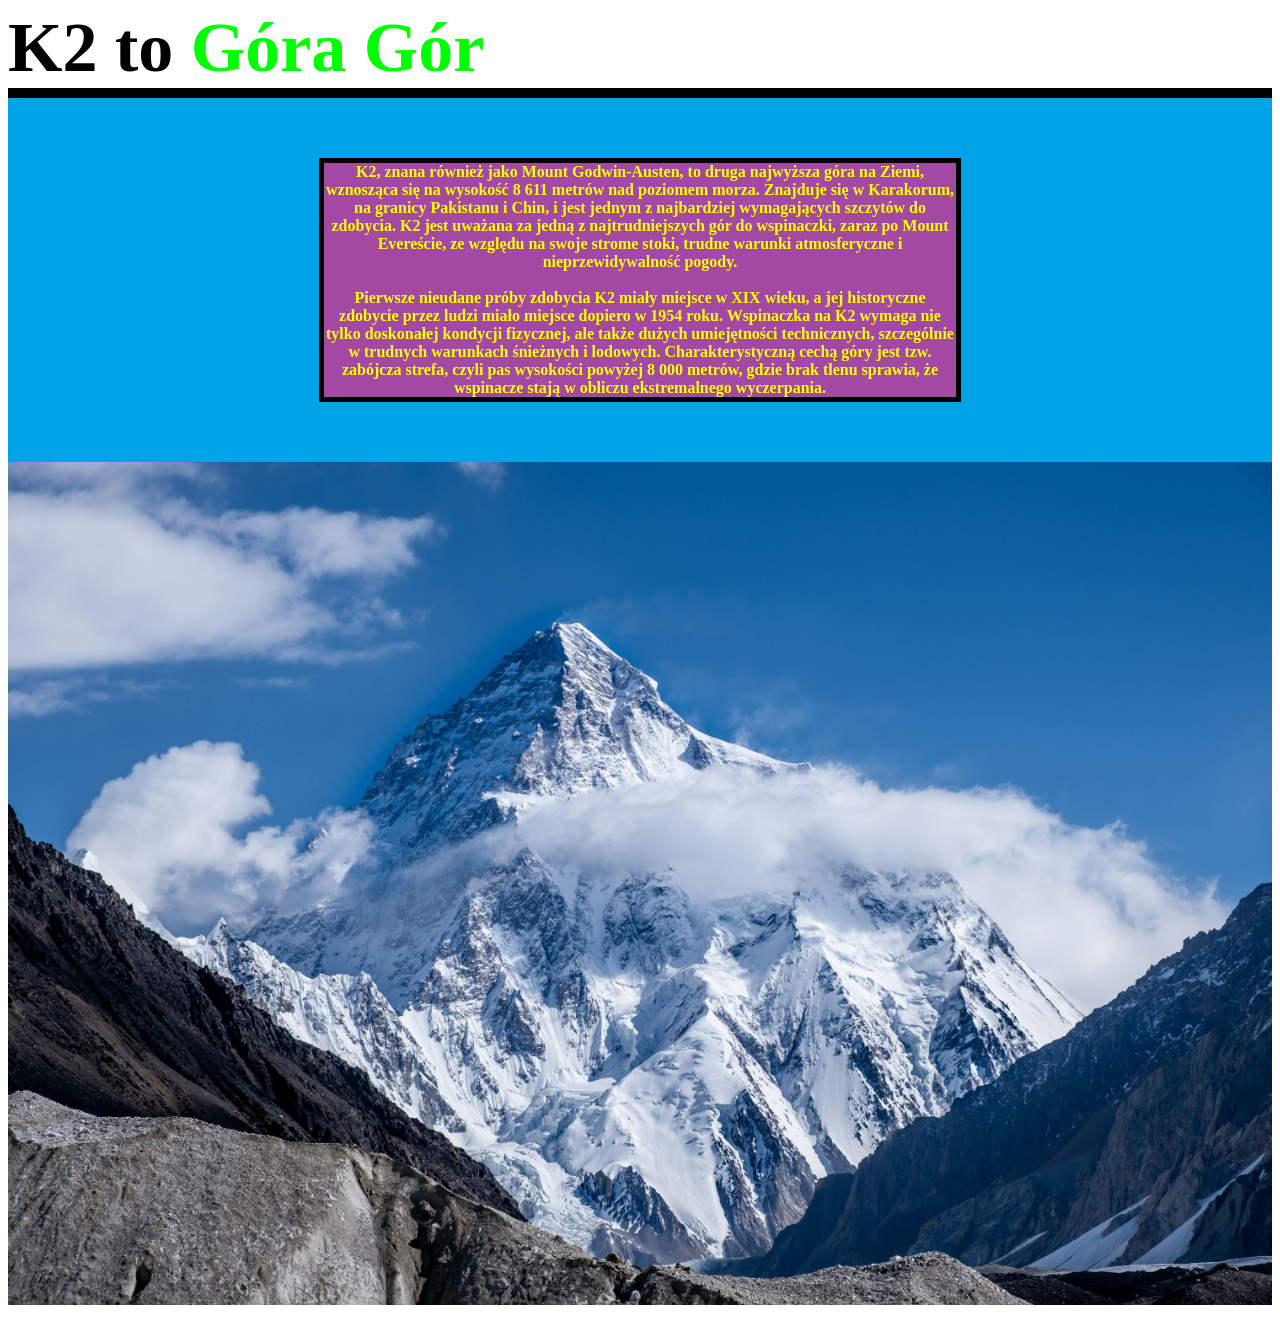
<file: Stare/Materiały z lekcji/Lekcja 16 - CSS 2/index.html>
<!DOCTYPE html>
<html lang="pl">
    <head>
        <meta charset="UTF-8">
        <link rel="stylesheet" href="style.css">
        <title>Style CSS</title>
    </head>
    <body>
        <div id="nagłówek">
            <b id="k2">K2 to </b><b id="goragor">Góra Gór</b>
        </div>
        <hr id="linia">
        <div id="tlo">
            <div id="tresc">
                <b>K2, znana również jako Mount Godwin-Austen, to druga najwyższa góra na Ziemi, wznosząca się na wysokość 8 611 metrów nad poziomem morza. Znajduje się w Karakorum, na granicy Pakistanu i Chin, i jest jednym z najbardziej wymagających szczytów do zdobycia. K2 jest uważana za jedną z najtrudniejszych gór do wspinaczki, zaraz po Mount Evereście, ze względu na swoje strome stoki, trudne warunki atmosferyczne i nieprzewidywalność pogody.</b>
                <br><br>
                <b>Pierwsze nieudane próby zdobycia K2 miały miejsce w XIX wieku, a jej historyczne zdobycie przez ludzi miało miejsce dopiero w 1954 roku. Wspinaczka na K2 wymaga nie tylko doskonałej kondycji fizycznej, ale także dużych umiejętności technicznych, szczególnie w trudnych warunkach śnieżnych i lodowych. Charakterystyczną cechą góry jest tzw. zabójcza strefa, czyli pas wysokości powyżej 8 000 metrów, gdzie brak tlenu sprawia, że wspinacze stają w obliczu ekstremalnego wyczerpania.</b>
            </div>
        </div>
        <img src="k2.jpg" alt="Zdjęcie K2" width="100%" height="100%">
    </body>
</html>
</file>
<file: PHP - Strona Formularz/style.css>
*
{
    margin: 0;
    padding: 0;
}

header
{
    background-color: #006cff;
    color: white;
    padding: 10px;
}

.formularz
{
    margin: 100px
}

form
{
    font-size: 20px;
    margin: 10px;
}

label
{
    display: inline-block;
    width: 250px;
}

input[type="text"]
{
    padding: 5px;
    border: 1px solid #006cff;
    border-radius: 5px;
    width: 300px;
    margin-left: 0;
}

textarea
{
    width: 500px; 
    height: 300px; 
    padding: 10px;
}
input[type="submit"], input[type="reset"]
{
    background-color: blue;
    color: white;
    padding: 10px 20px 10px 20px;
    border: none;
    border-radius: 5px;
    cursor: pointer;
    margin-right: 10px;
}
</file>
<file: Animacje/Zadanie 6.10/style.css>
img
{
    width: 100px;
}

.samochod1
{
    animation: samochod1 3s linear 2s forwards;
}

.samochod2
{
    animation: samochod2 10s linear 2s forwards;
}

.samochod3
{
    animation: samochod3 6s linear 2s forwards;
}

.samochod4
{
    animation: samochod4 1s linear 2s forwards;
}

.samochod5
{
    animation: samochod5 9s linear 2s forwards;
}


@keyframes samochod1
{
    0% {transform: translateX(0px);}
    100% {transform: translateX(1000px);}
}

@keyframes samochod2
{
    0% {transform: translateX(0px);}
    100% {transform: translateX(1000px);}
}

@keyframes samochod3
{
    0% {transform: translateX(0px);}
    100% {transform: translateX(1000px);}
}

@keyframes samochod4
{
    0% {transform: translateX(0px);}
    100% {transform: translateX(1000px);}
}

@keyframes samochod5
{
    0% {transform: translateX(0px);}
    100% {transform: translateX(1000px);}
}
</file>
<file: Animacje/Zadanie 6.8/style.css>
div.animacja
{
    color: #338171;
    font-size: 30px;
    font-family: sans-serif;
    position: relative;
    top: 20px;
    left: 150px;
    width: 300px;
    height: 40px;
    animation: animacja 10s ease 2s infinite alternate;
    -webkit-animation: animacja 10s ease 2s infinite alternate;
}

@keyframes animacja
{
    0%
    {
        top: 20px;
        left: 150px;
    }
    25%
    {
        top: 20px;
        left: 150px;
    }
    55%
    {
        top: 5px;
        left: 350px;
    }
    100%
    {
        top: 80px;
        left: 0px;
    }
}

@-webkit-keyframes animacja {
    0%
    {
        top: 20px;
        left: 150px;
    }
    25%
    {
        top: 20px;
        left: 150px;
    }
    55%
    {
        top: 5px;
        left: 350px;
    }
    100%
    {
        top: 80px;
        left: 0px;
    }
}
</file>
<file: Stare/Materiały z lekcji/Lekcja 10 - Odsyłacze 2/style.css>
body {
    margin: 0;
    padding: 10px;
}
img {
    display: flex;
    float: left;
    clear: both;
    margin-bottom: 30px
}
figure {
    margin: 0;
}

p {
    margin-left: 300px;
    margin-right: 350px;
    margin-top: 30px;
    padding: 70px;
    font-size: large;
}
</file>
<file: Stare/Materiały z lekcji/Lekcja 16 - CSS 2/style.css>
#nagłowek {
    background-color: #EFE4B0;
    text-align: center;
}

#k2 {
    color: black;
    font-size: 70px;
    text-align: center;
}

#goragor {
    font-size: 70px;
    color: #00ff00;
}

#linia {
    height: 10px;
    margin: 0;
    background-color: black;
    border: 0;
}

#tlo {
    background-color: #00A2E8;
    margin: 0;
    align-content: center;
    justify-content: center;
    display: flex;
}

#tresc {
    background-color: #A349A4;
    border: 5px solid black;
    width: 50%;
    text-align: center;
    margin-top: 60px;
    margin-bottom: 60px;
    color: yellow;
}
</file>
